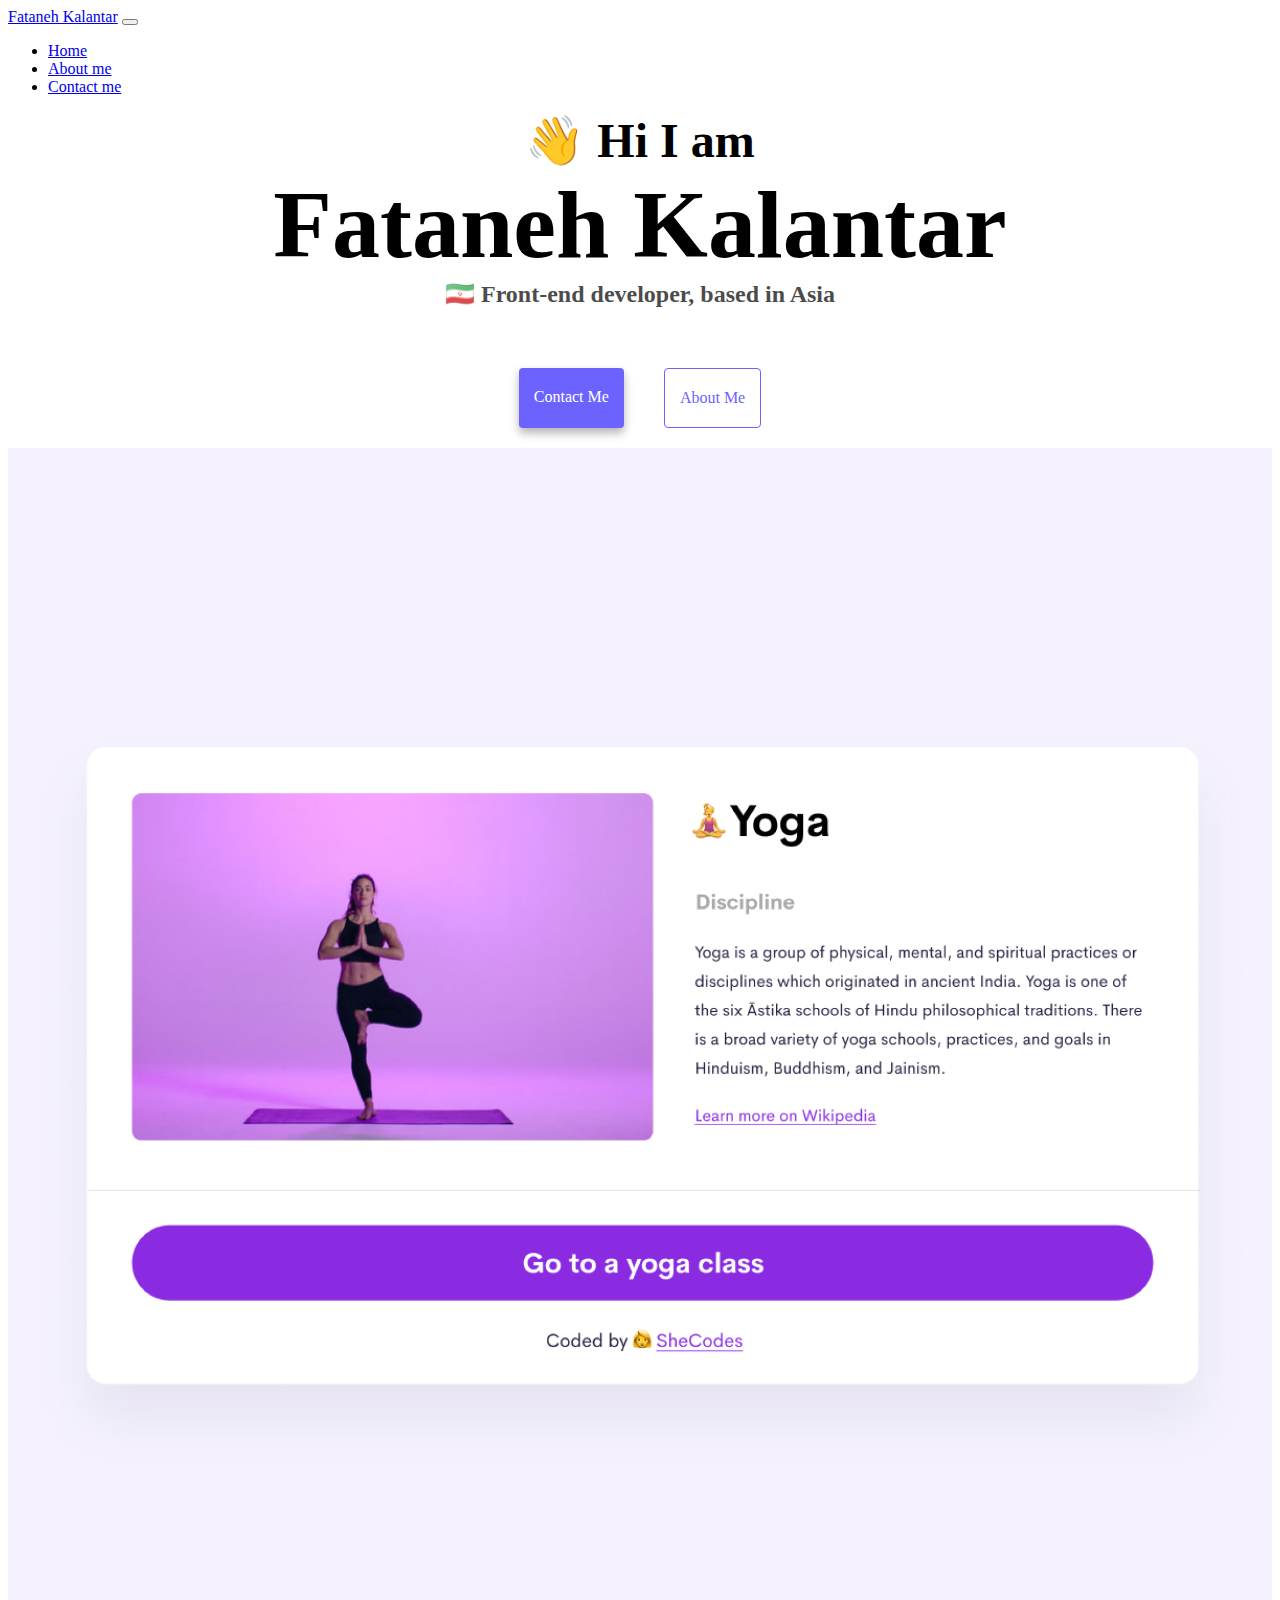
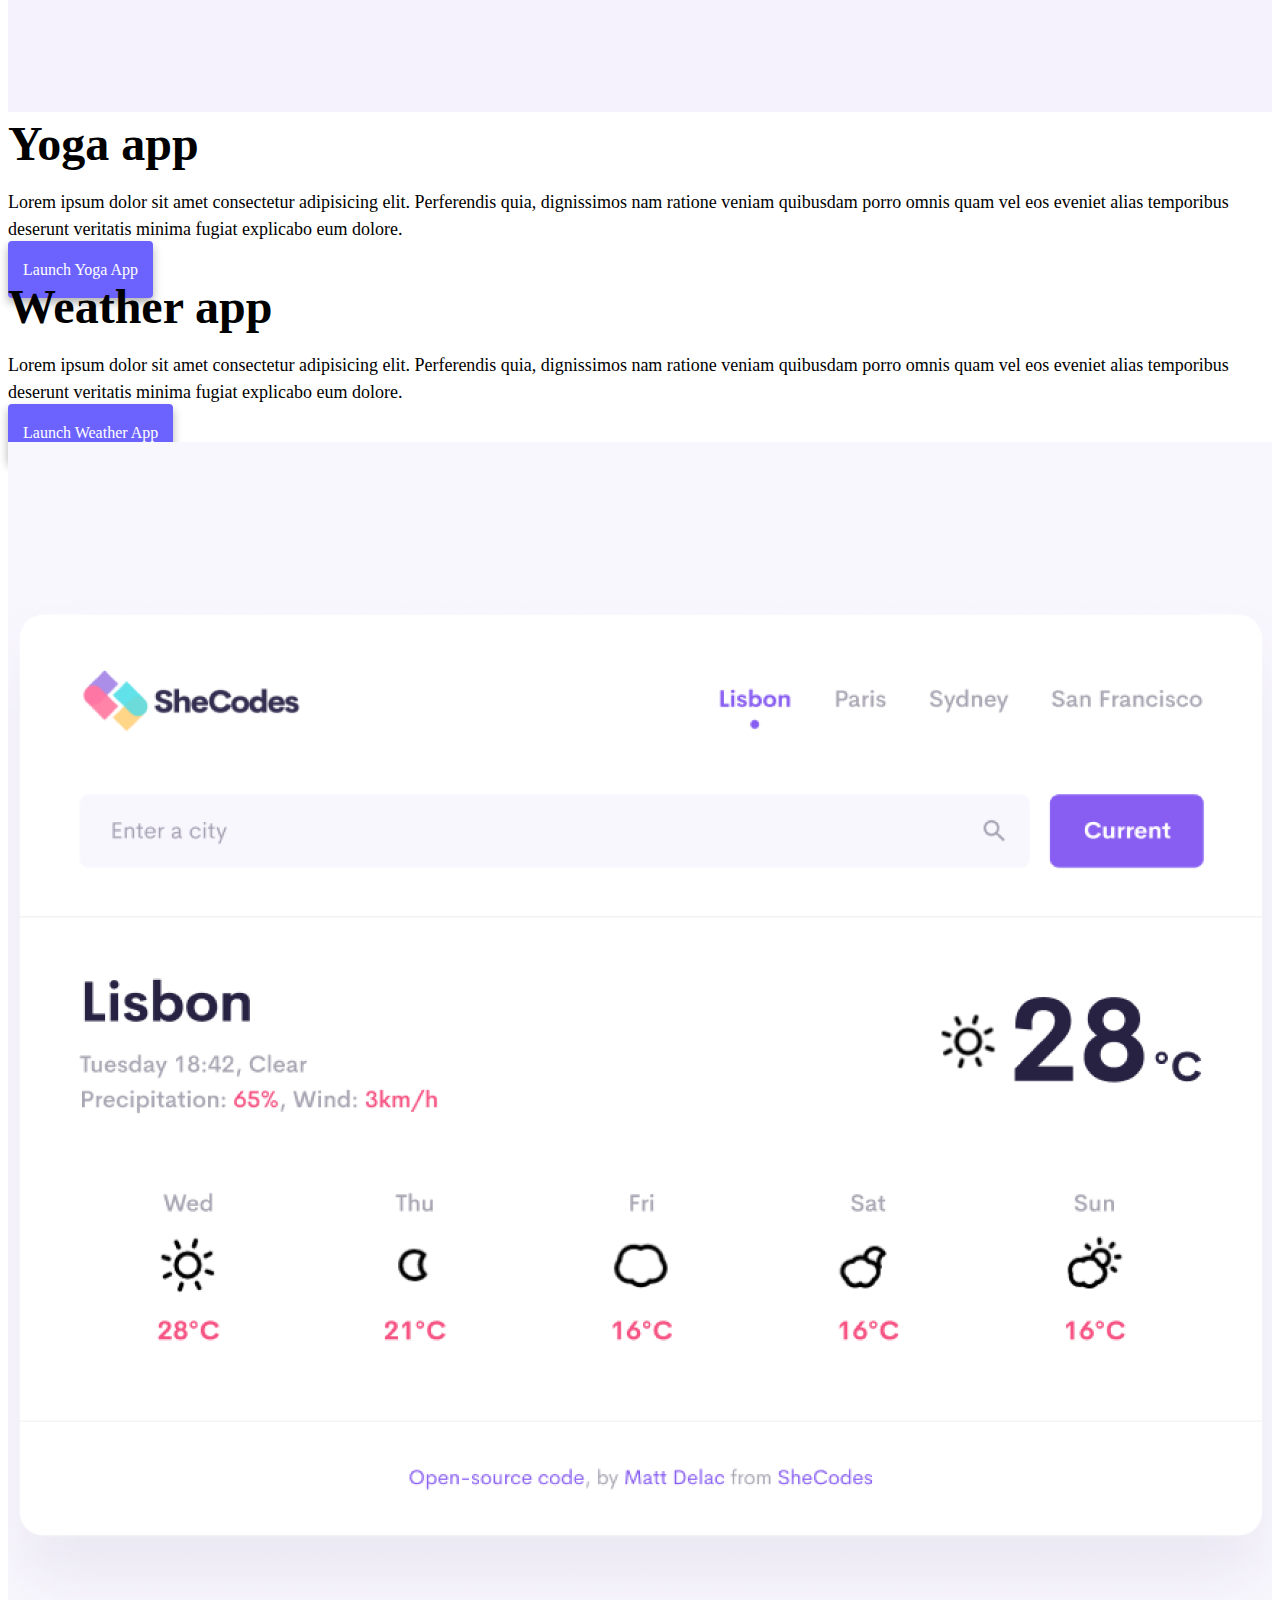
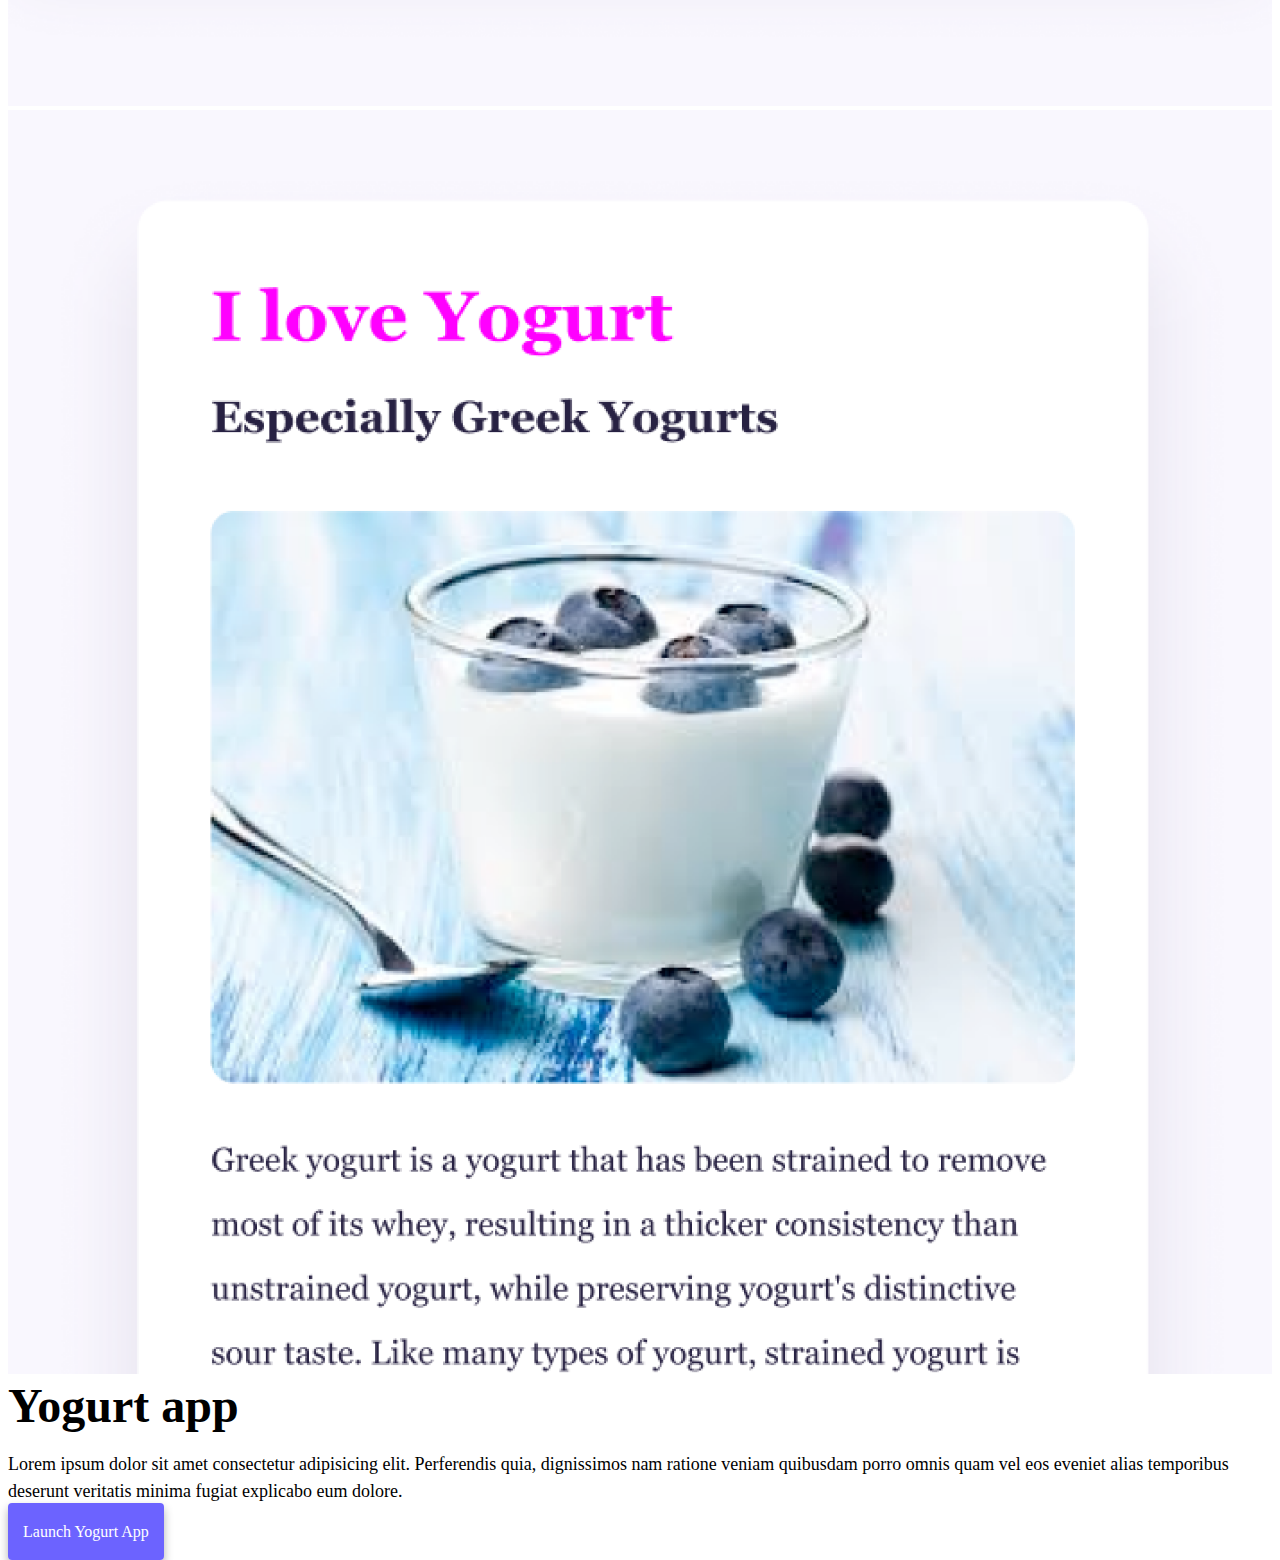
<file: index.html>
<!DOCTYPE html>
<html lang="en">
  <head>
    <meta charset="UTF-8" />
    <meta http-equiv="X-UA-Compatible" content="IE=edge" />
    <meta name="viewport" content="width=device-width, initial-scale=1.0" />
    <link
      href="https://cdn.jsdelivr.net/npm/bootstrap@5.1.3/dist/css/bootstrap.min.css"
      rel="stylesheet"
      integrity="sha384-1BmE4kWBq78iYhFldvKuhfTAU6auU8tT94WrHftjDbrCEXSU1oBoqyl2QvZ6jIW3"
      crossorigin="anonymous"
    />
    <script
      src="https://cdn.jsdelivr.net/npm/bootstrap@5.1.3/dist/js/bootstrap.bundle.min.js"
      integrity="sha384-ka7Sk0Gln4gmtz2MlQnikT1wXgYsOg+OMhuP+IlRH9sENBO0LRn5q+8nbTov4+1p"
      crossorigin="anonymous"
    ></script>
    <title>Front-end developer - Fataneh Kalantar</title>
    <meta
      name="description"
      content="Fataneh Kalantar is a front-end developer based in Asia, you can check out her projects."
    />
    <link rel="stylesheet" href="style.css" />
  </head>
  <body>
    <nav class="navbar navbar-expand-lg navbar-light bg-light sticky-top">
      <div class="container-fluid">
        <a class="navbar-brand" href="#" title="Homepage">Fataneh Kalantar</a>
        <button
          class="navbar-toggler"
          type="button"
          data-bs-toggle="collapse"
          data-bs-target="#navbarNav"
          aria-controls="navbarNav"
          aria-expanded="false"
          aria-label="Toggle navigation"
        >
          <span class="navbar-toggler-icon"></span>
        </button>
        <div class="collapse navbar-collapse" id="navbarNav">
          <ul class="navbar-nav">
            <li class="nav-item">
              <a
                class="nav-link active"
                aria-current="page"
                href="/"
                title="Home"
                >Home</a
              >
            </li>
            <li class="nav-item">
              <a
                class="nav-link"
                href="/about.html"
                title="About Fataneh Kalantar"
                >About me</a
              >
            </li>
            <li class="nav-item">
              <a
                class="nav-link"
                href="/about.html#contact"
                title="Contact Fataneh Kalantar"
                >Contact me</a
              >
            </li>
          </ul>
        </div>
      </div>
    </nav>
    <h2 class="mt-5">👋 Hi I am</h2>
    <h1>Fataneh Kalantar</h1>
    <h3>🇮🇷 Front-end developer, based in Asia</h3>
    <div class="navigation-links">
      <a
        href="/about.html#contact"
        title="Contact Fataneh Kalantar"
        class="contact-link"
        >Contact me</a
      >
      <a href="/about.html" title="About Fataneh Kalantar" class="about-link"
        >About me</a
      >
    </div>
    <div class="container mt-5">
      <div class="row">
        <div class="col-sm-6">
          <img
            src="/images/yoga.png"
            alt="Yoga project"
            class="img-fluid rounded d-none d-sm-block"
          />
        </div>

        <div class="col-sm-6">
          <h2 class="mb-3 sub-head">Yoga app</h2>
          <p>
            Lorem ipsum dolor sit amet consectetur adipisicing elit. Perferendis
            quia, dignissimos nam ratione veniam quibusdam porro omnis quam vel
            eos eveniet alias temporibus deserunt veritatis minima fugiat
            explicabo eum dolore.
          </p>
          <div class="mt-5">
            <a href="#" title="Yoga project" class="launch-link"
              >Launch Yoga App</a
            >
          </div>
        </div>
      </div>

      <div class="row mt-5">
        <div class="col-sm-6">
          <h2 class="mb-3 sub-head">Weather app</h2>
          <p>
            Lorem ipsum dolor sit amet consectetur adipisicing elit. Perferendis
            quia, dignissimos nam ratione veniam quibusdam porro omnis quam vel
            eos eveniet alias temporibus deserunt veritatis minima fugiat
            explicabo eum dolore.
          </p>
          <div class="mt-5 mb-5">
            <a href="#" title="Weather project" class="launch-link"
              >Launch Weather App</a
            >
          </div>
        </div>

        <div class="col-sm-6">
          <img
            src="/images/weather.png"
            alt="Weather project"
            class="img-fluid rounded d-none d-sm-block"
          />
        </div>
      </div>

      <div class="row mt-5">
        <div class="col-sm-6">
          <img
            src="/images/yogurt.png"
            alt="Yogurt project"
            class="img-fluid rounded d-none d-sm-block"
          />
        </div>

        <div class="col-sm-6">
          <h2 class="mb-3 sub-head">Yogurt app</h2>
          <p>
            Lorem ipsum dolor sit amet consectetur adipisicing elit. Perferendis
            quia, dignissimos nam ratione veniam quibusdam porro omnis quam vel
            eos eveniet alias temporibus deserunt veritatis minima fugiat
            explicabo eum dolore.
          </p>
          <div class="mt-5">
            <a href="#" title="Yogurt project" class="launch-link"
              >Launch Yogurt App</a
            >
          </div>
        </div>
      </div>
    </div>
  </body>
</html>
</file>
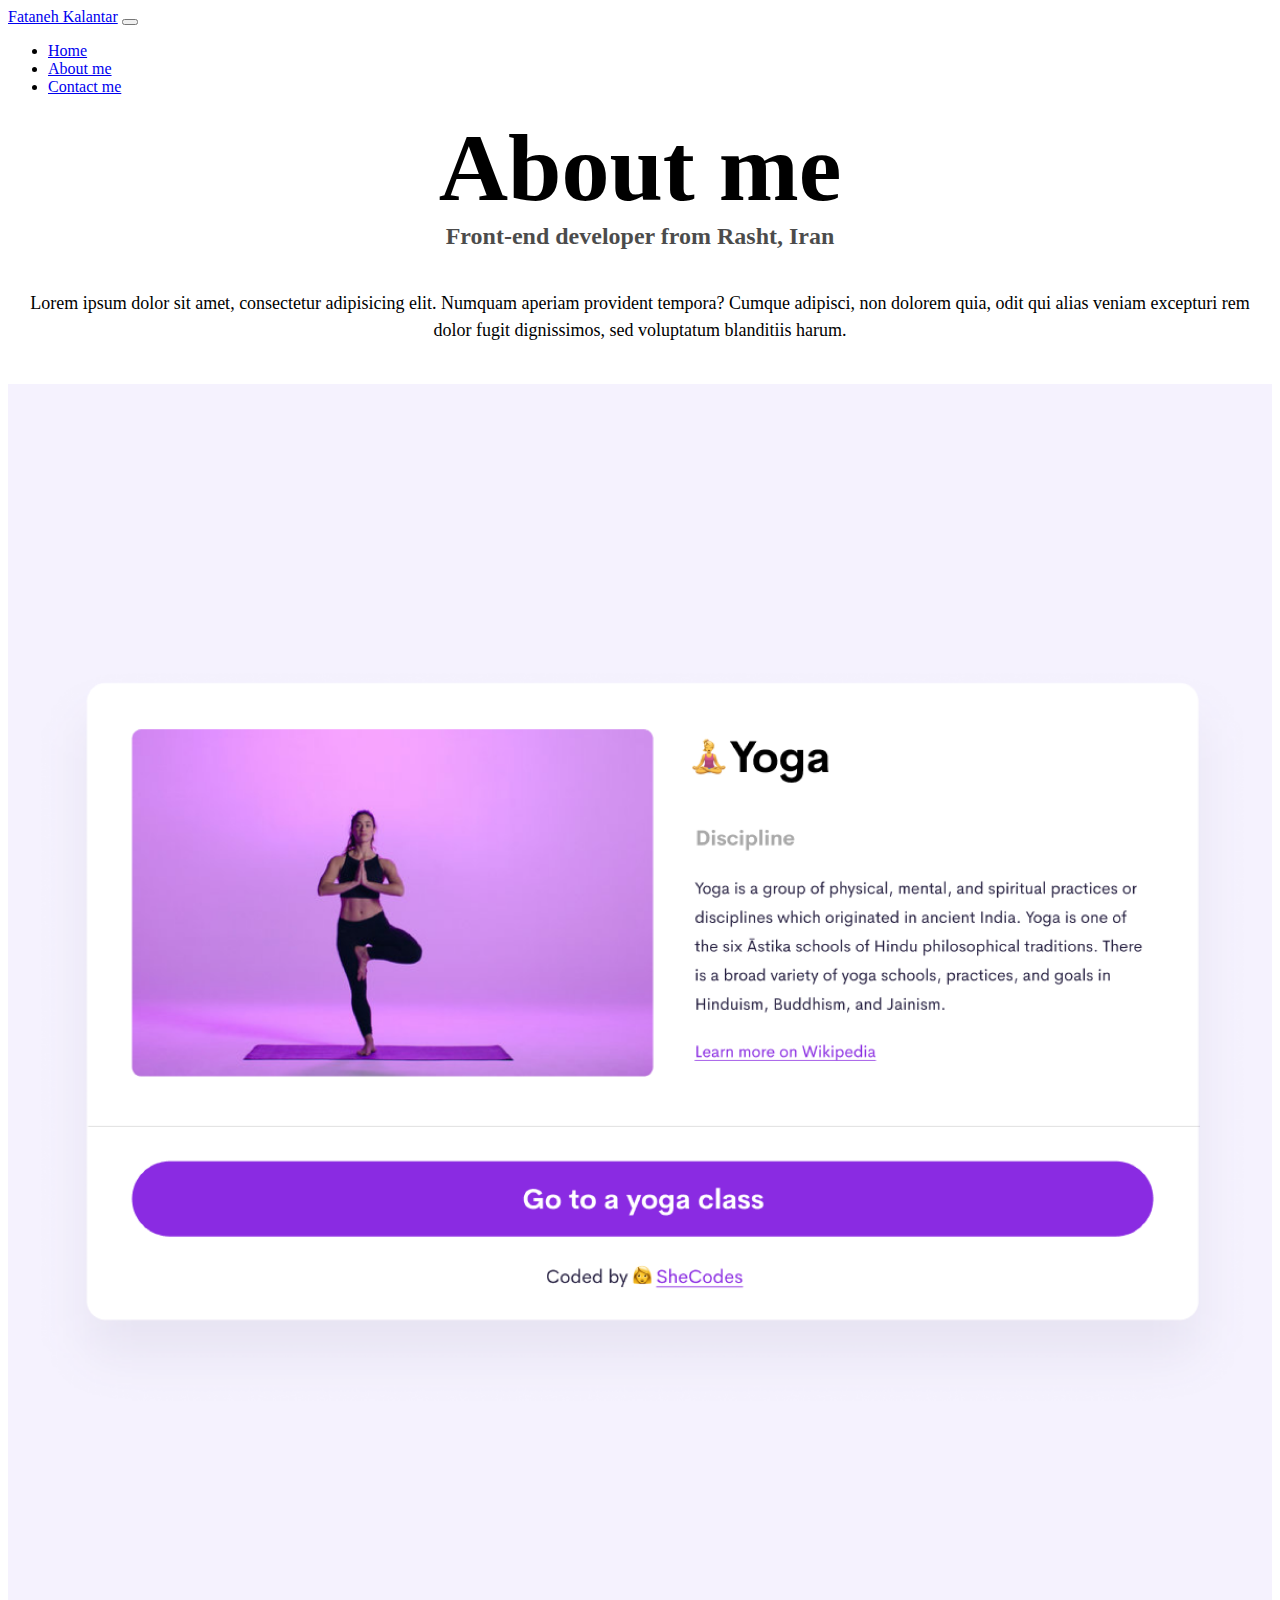
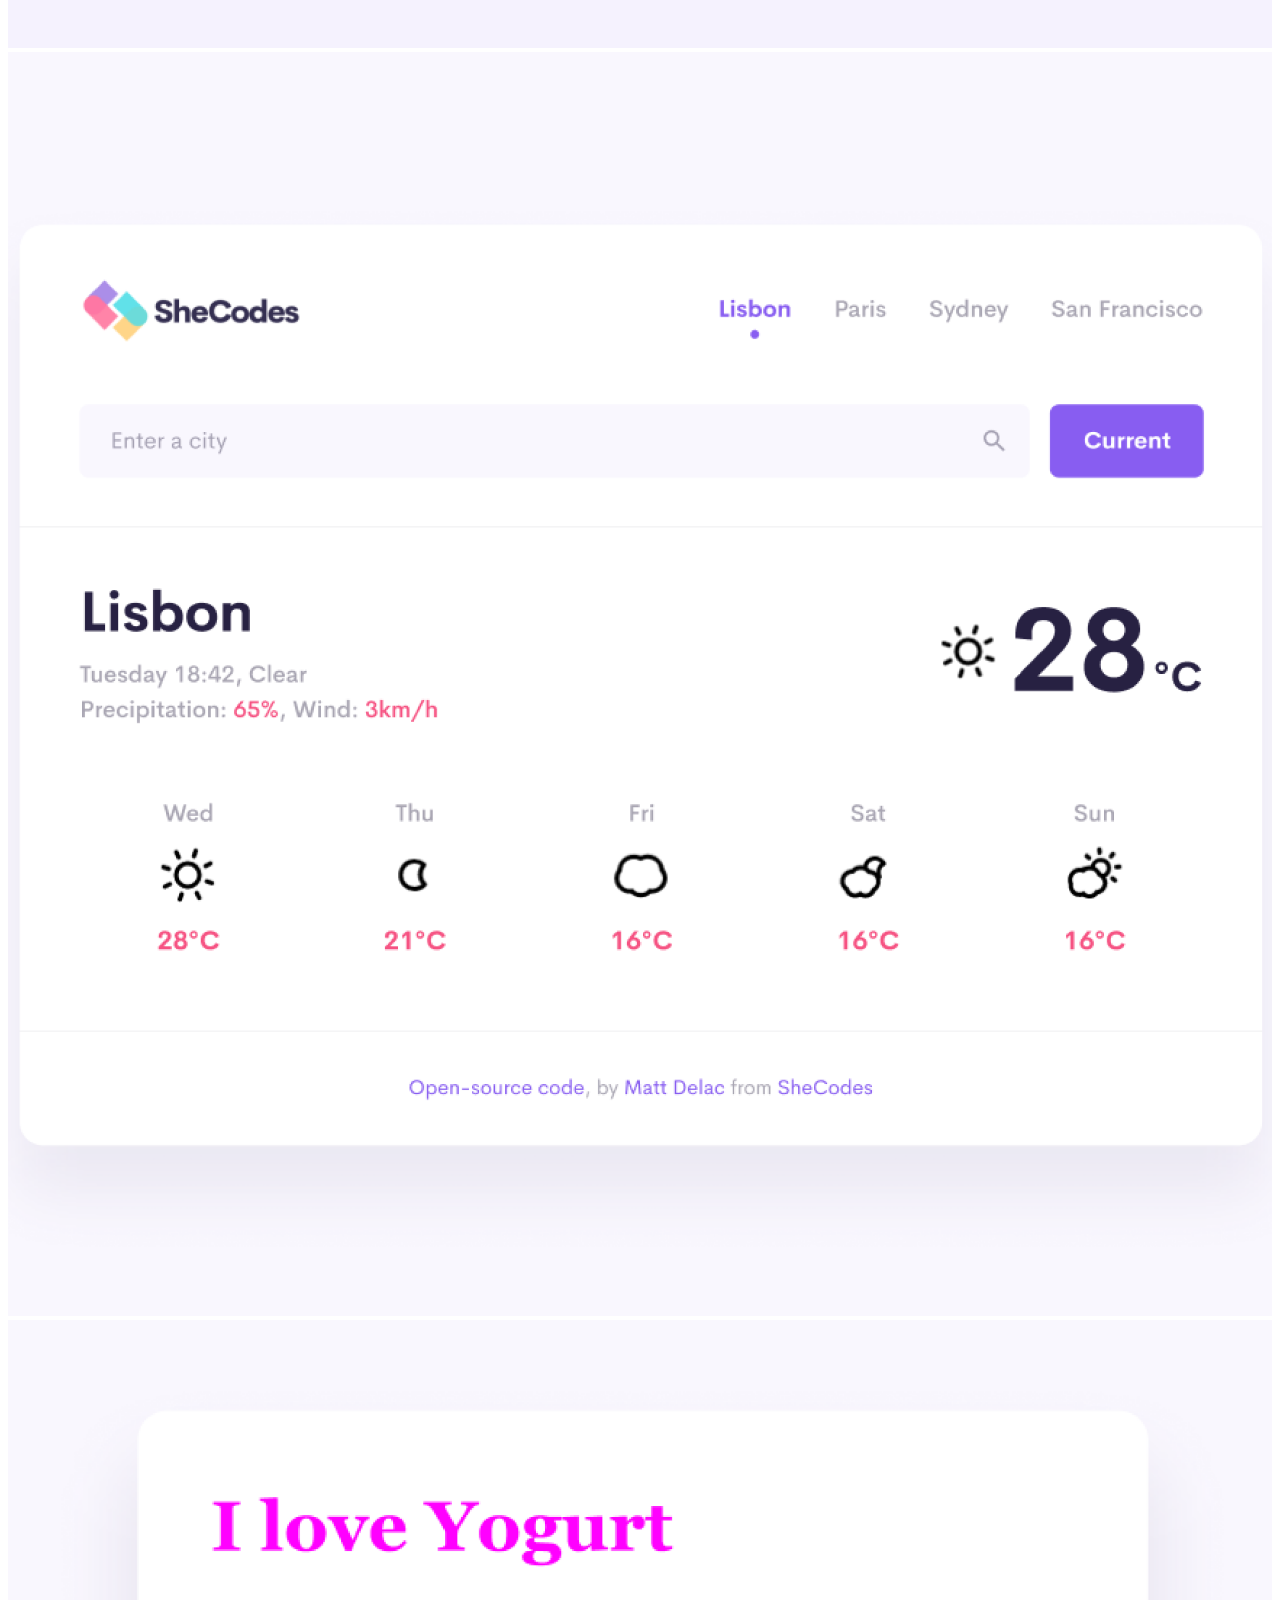
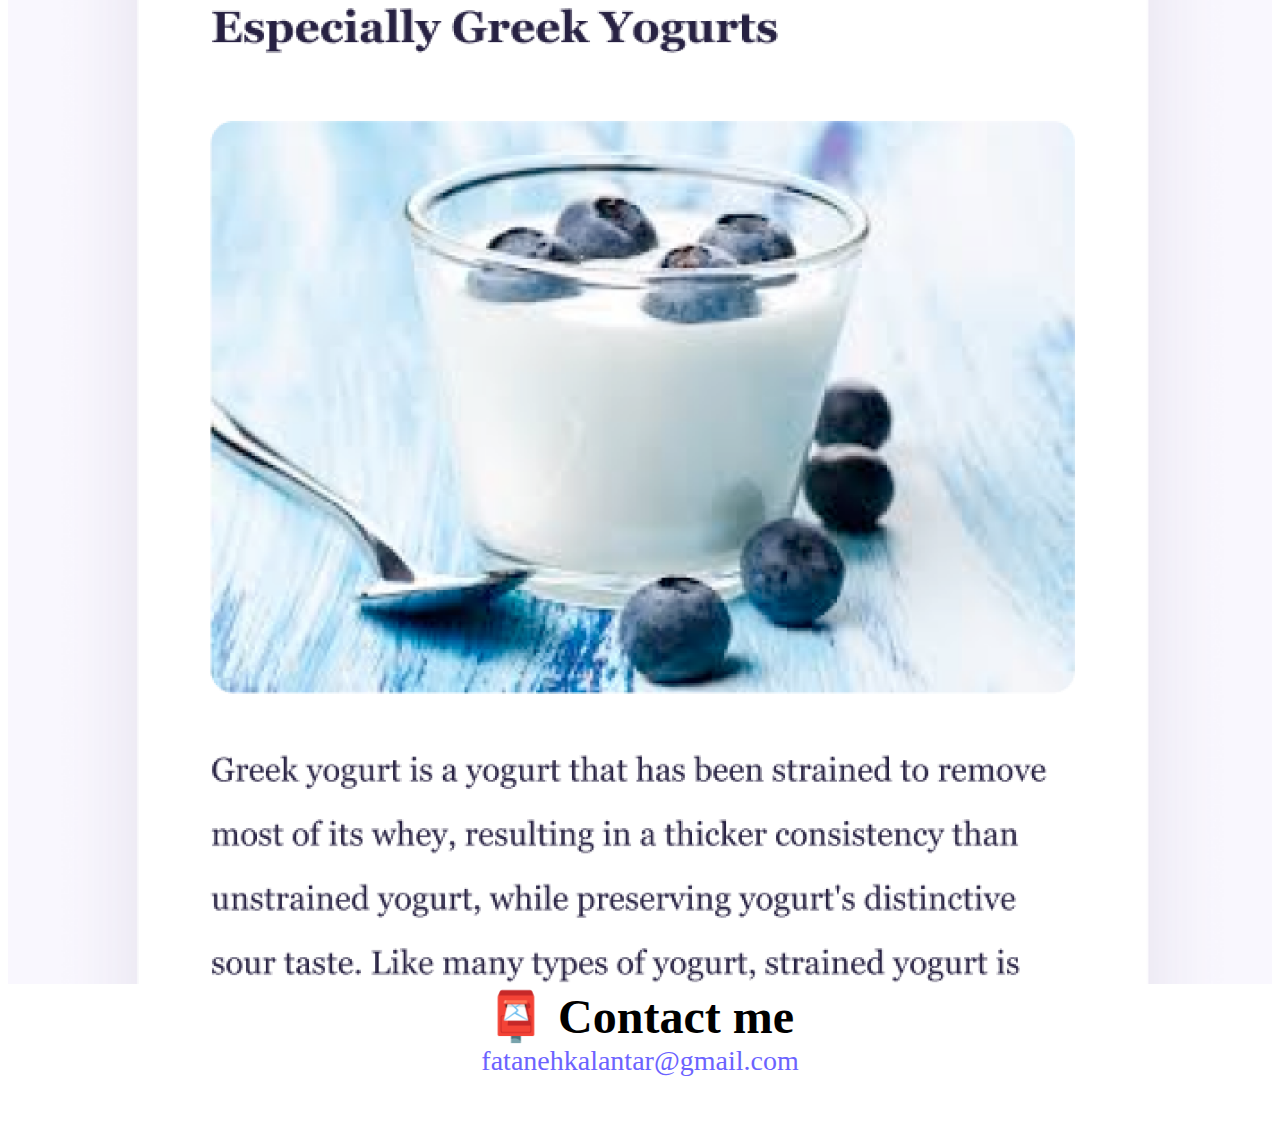
<file: about.html>
<!DOCTYPE html>
<html lang="en">
  <head>
    <meta charset="UTF-8" />
    <meta http-equiv="X-UA-Compatible" content="IE=edge" />
    <meta name="viewport" content="width=device-width, initial-scale=1.0" />
    <link
      href="https://cdn.jsdelivr.net/npm/bootstrap@5.1.3/dist/css/bootstrap.min.css"
      rel="stylesheet"
      integrity="sha384-1BmE4kWBq78iYhFldvKuhfTAU6auU8tT94WrHftjDbrCEXSU1oBoqyl2QvZ6jIW3"
      crossorigin="anonymous"
    />
    <script
      src="https://cdn.jsdelivr.net/npm/bootstrap@5.1.3/dist/js/bootstrap.bundle.min.js"
      integrity="sha384-ka7Sk0Gln4gmtz2MlQnikT1wXgYsOg+OMhuP+IlRH9sENBO0LRn5q+8nbTov4+1p"
      crossorigin="anonymous"
    ></script>
    <link rel="stylesheet" href="style.css" />
    <title>About me - Fataneh Kalantar</title>
    <meta
      name="description"
      content="About Fataneh Kalantar, a front-end developer from Rasht - Iran"
    />
  </head>
  <body>
    <nav class="navbar navbar-expand-lg navbar-light bg-light sticky-top">
      <div class="container-fluid">
        <a class="navbar-brand" href="/" title="Homepage">Fataneh Kalantar</a>
        <button
          class="navbar-toggler"
          type="button"
          data-bs-toggle="collapse"
          data-bs-target="#navbarNav"
          aria-controls="navbarNav"
          aria-expanded="false"
          aria-label="Toggle navigation"
        >
          <span class="navbar-toggler-icon"></span>
        </button>
        <div class="collapse navbar-collapse" id="navbarNav">
          <ul class="navbar-nav">
            <li class="nav-item">
              <a class="nav-link" aria-current="page" href="/" title="Home"
                >Home</a
              >
            </li>
            <li class="nav-item">
              <a
                class="nav-link active"
                href="/about.html"
                title="About Fataneh Kalantar"
                >About me</a
              >
            </li>
            <li class="nav-item">
              <a
                class="nav-link"
                href="/about.html#contact"
                title="Contact Fataneh Kalantar"
                >Contact me</a
              >
            </li>
          </ul>
        </div>
      </div>
    </nav>
    <h1 class="mt-5">About me</h1>
    <h3>Front-end developer from Rasht, Iran</h3>
    <div class="about-paragraphs">
      <p>
        Lorem ipsum dolor sit amet, consectetur adipisicing elit. Numquam
        aperiam provident tempora? Cumque adipisci, non dolorem quia, odit qui
        alias veniam excepturi rem dolor fugit dignissimos, sed voluptatum
        blanditiis harum.
      </p>
    </div>
    <div class="container">
      <div class="row">
        <div class="col-sm-4">
          <img
            src="/images/yoga.png"
            alt="Yoga project"
            class="img-fluid p-2 shadow rounded"
          />
        </div>
        <div class="col-sm-4">
          <img
            src="/images/weather.png"
            alt="Weather project"
            class="img-fluid p-2 shadow rounded"
          />
        </div>
        <div class="col-sm-4">
          <img
            src="/images/yogurt.png"
            alt="Yogurt project"
            class="img-fluid p-2 shadow rounded mb-5"
          />
        </div>
      </div>
    </div>
    <div id="contact">
      <h2>📮 Contact me</h2>
      <a
        href="mailto:fatanehkalantar@gmail.com"
        title="email to Fataneh Kalantar"
        class="email-link"
      >
        fatanehkalantar@gmail.com
      </a>
    </div>
  </body>
</html>
</file>
<file: style.css>
:root {
  --primary-color: #6c63ff;
  --secondary-color: #f5f2fe;
  --box-shadow: 0 5px 10px rgba(0, 0, 0, 0.3);
}

h1,
h2,
h3 {
  text-align: center;
  margin: 0;
}

h1 {
  font-size: 96px;
}

h2 {
  font-size: 48px;
}

h3 {
  font-size: 24px;
  opacity: 0.7;
}

p {
  font-size: 18px;
  line-height: 1.5;
  text-align: start;
}

.navigation-links {
  display: flex;
  margin-top: 40px;
  justify-content: center;
}

.navigation-links a {
  margin: 20px;
  border-radius: 4px;
  padding: 20px 15px;
  text-decoration: none;
  text-transform: capitalize;
}

.contact-link {
  background: var(--primary-color);
  box-shadow: var(--box-shadow);
  color: white;
}

.about-link {
  color: var(--primary-color);
  border: 1px solid var(--primary-color);
}

.homepage-link {
  color: var(--primary-color);
  text-align: center;
  display: block;
}

.about-paragraphs {
  display: flex;
  margin: 30px 0;
}

.about-paragraphs p {
  margin: 10px;
  text-align: center;
}

.email-link {
  display: flex;
  justify-content: center;
  color: var(--primary-color);
  font-size: 28px;
  text-decoration: none;
  margin-bottom: 50px;
}

.email-link:hover {
  text-decoration: underline;
}

.img-fluid {
  max-width: 100%;
  height: auto;
}
.launch-link {
  color: white;
  background: var(--primary-color);
  box-shadow: var(--box-shadow);
  text-decoration: none;
  padding: 20px 15px;
  border-radius: 4px;
}

.sub-head {
  text-align: left;
  font-size: 48px;
}

@media (max-width: 414px) {
  h1 {
    font-size: 48px;
    line-height: 1.5;
  }

  h2 {
    font-size: 32px;
  }

  .sub-head {
    font-size: 32px;
    text-align: center;
  }

  p {
    text-align: center;
  }

  .launch-link {
    display: block;
    margin: 0 20px 50px;
    text-align: center;
  }
}
</file>
